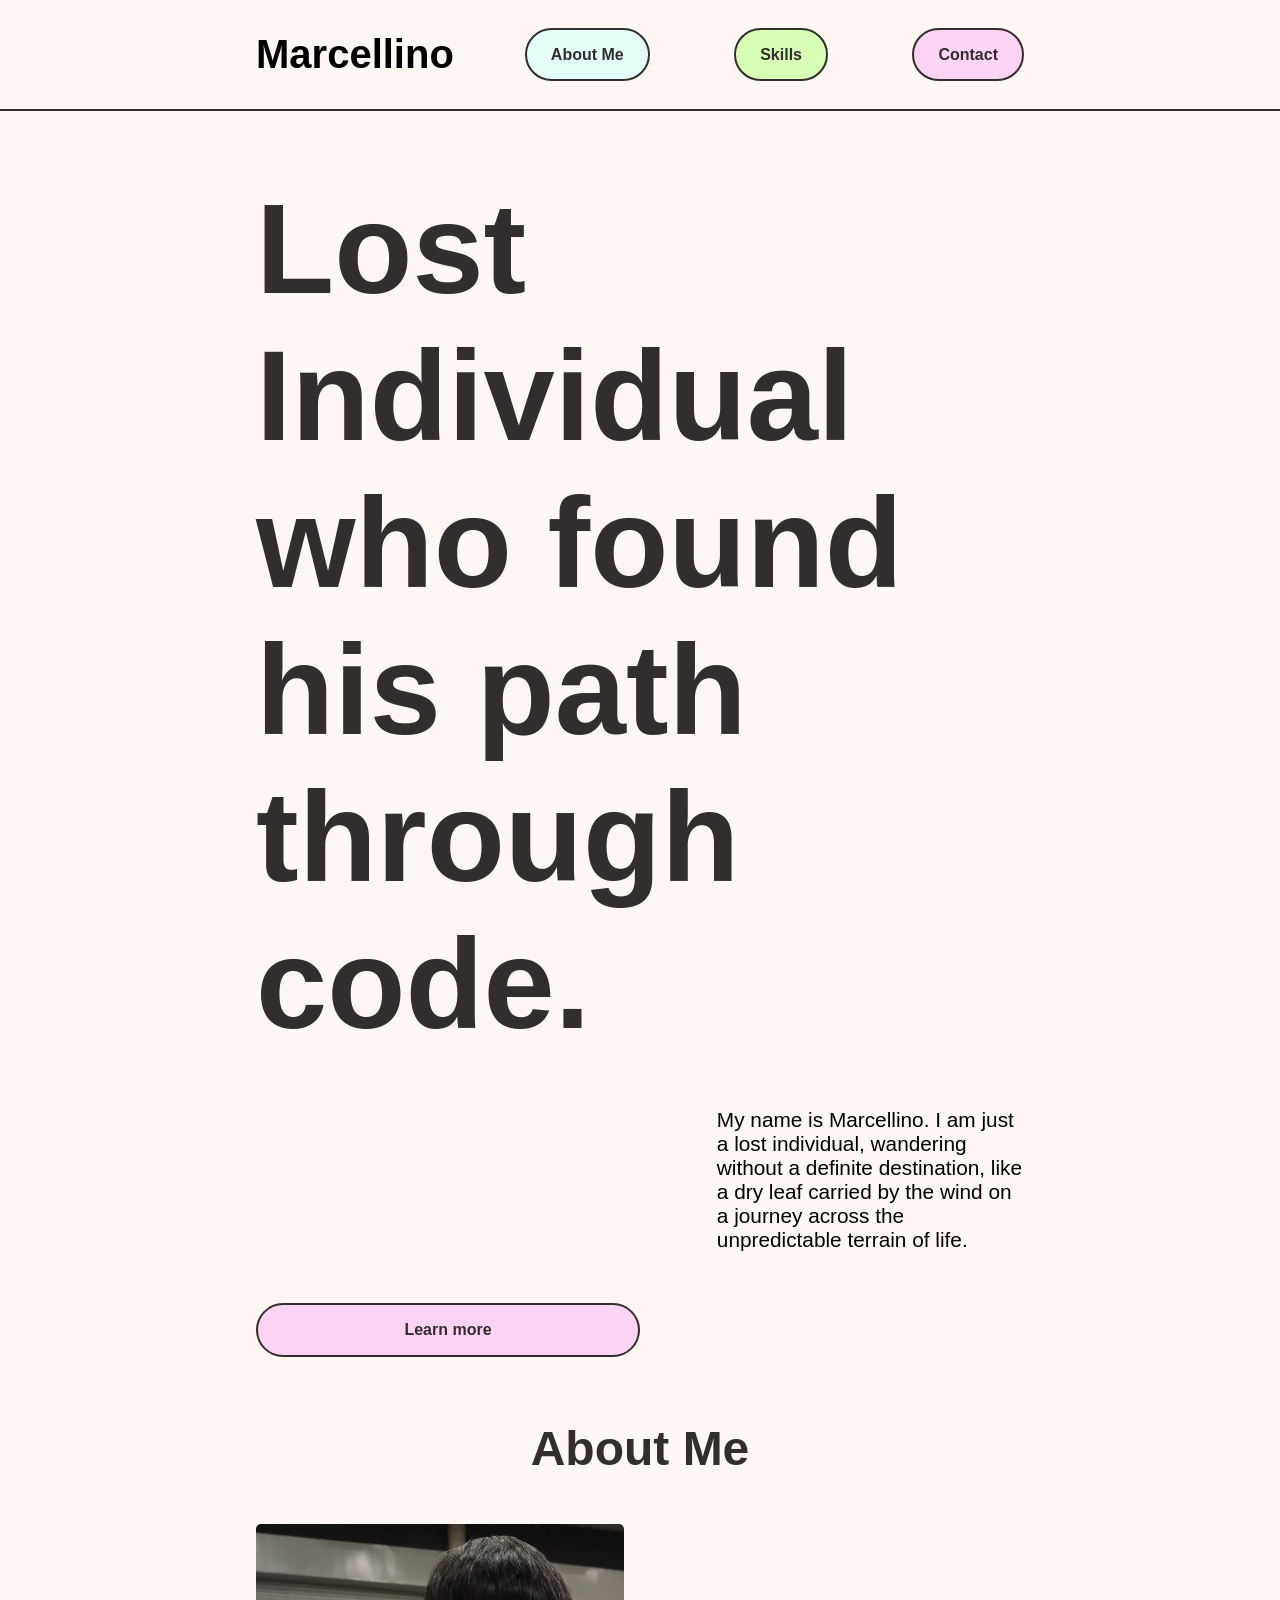
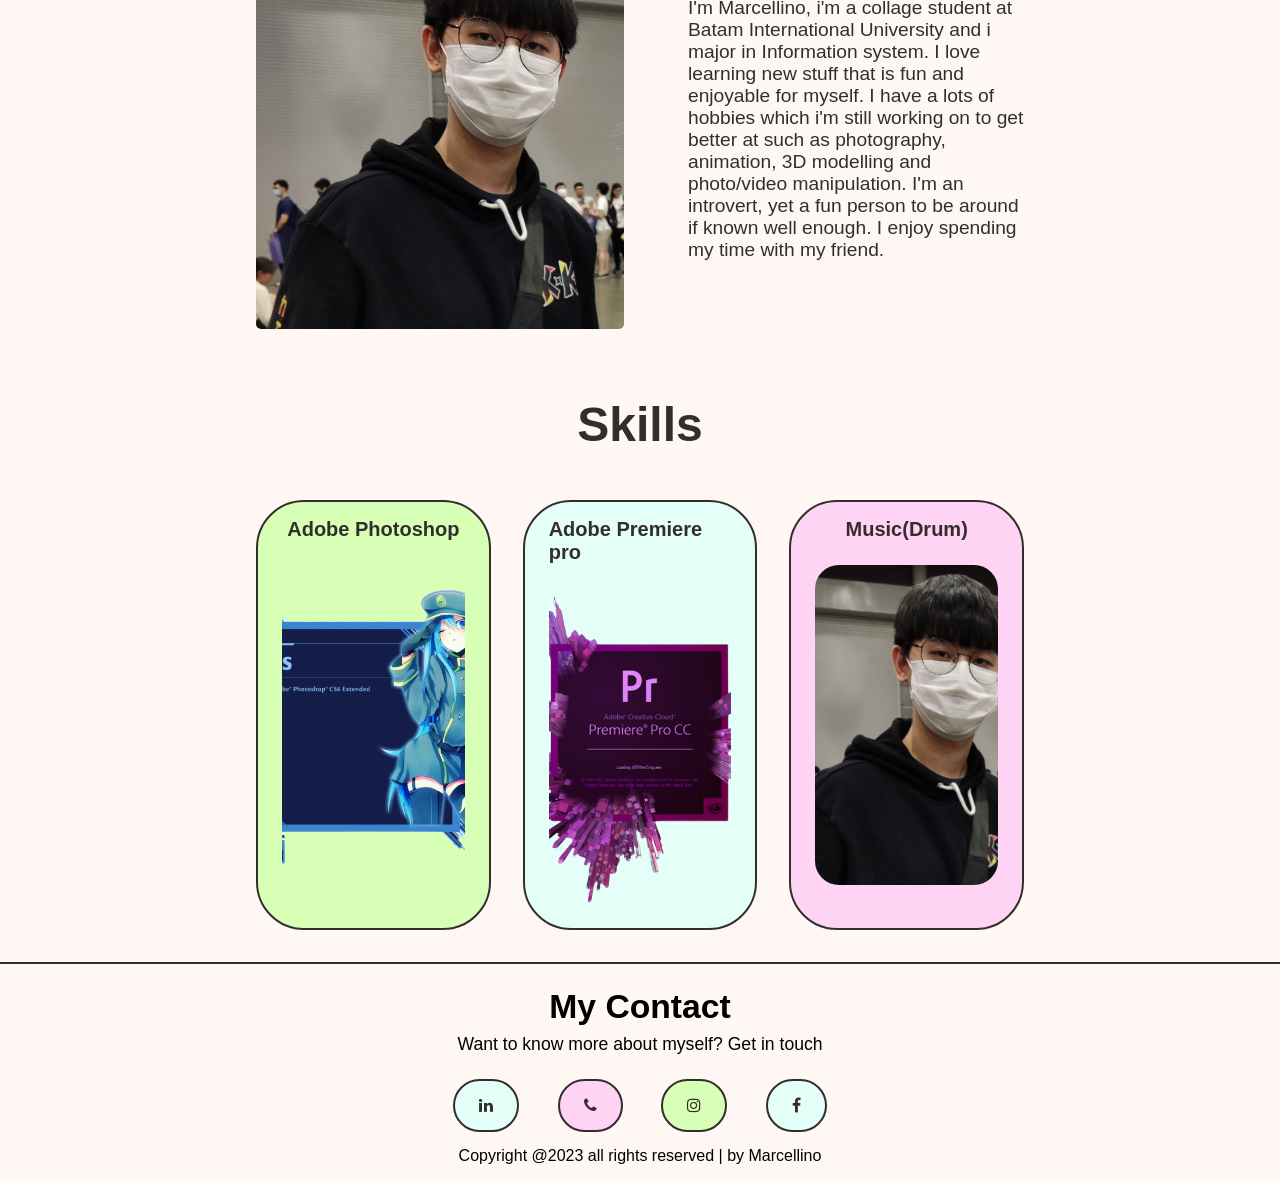
<file: index.html>
<!DOCTYPE html>
<html lang="en">
  <head>
    <meta charset="UTF-8" />
    <meta name="viewport" content="width=device-width, initial-scale=1.0" />
    <title>Marcellino - Portofolio</title>
    <link rel="stylesheet" href="style.css" />
    <link
      rel="stylesheet"
      href="https://cdnjs.cloudflare.com/ajax/libs/font-awesome/4.7.0/css/font-awesome.min.css"
    />
  </head>
  <body>
    <nav class="navbar">
      <h1 class="logo">Marcellino</h1>
      <div class="navigation">
        <a href="#about" class="btn">About Me</a>
        <a href="#skill" class="btn green-btn">Skills</a>
        <a href="#contact" class="btn pink-btn">Contact</a>
      </div>
    </nav>

    <!-- Hero Section Start -->
    <section id="hero">
      <div class="first-hero">
        <h1>Lost Individual who found his path through code.</h1>
      </div>
      <div class="second-hero">
        <p>
          My name is Marcellino. I am just a lost individual, wandering without
          a definite destination, like a dry leaf carried by the wind on a
          journey across the unpredictable terrain of life.
        </p>
      </div>
      <div class="third-hero">
        <a href="/" class="btn pink-btn">Learn more</a>
      </div>
    </section>
    <!-- Hero Section End -->

    <!-- About Me Start -->
    <section id="about">
      <h1 class="header">About Me</h1>
      <div class="about-detail">
        <div class="image">
          <img src="Img/Test2.jpeg" alt="Marcellino" />
        </div>
        <div class="intro">
          <p>
            I'm Marcellino, i'm a collage student at Batam International
            University and i major in Information system. I love learning new
            stuff that is fun and enjoyable for myself. I have a lots of hobbies
            which i'm still working on to get better at such as photography,
            animation, 3D modelling and photo/video manipulation. I'm an
            introvert, yet a fun person to be around if known well enough. I
            enjoy spending my time with my friend.
          </p>
        </div>
      </div>
    </section>

    <section id="skill">
      <h1 class="header">Skills</h1>
      <div class="skill-image-container">
        <div class="btn green-btn skills">
          <h4>Adobe Photoshop</h4>
          <div class="skill-image">
            <img src="Img/PS 1.png" alt="" />
          </div>
        </div>
        <div class="btn btn skills">
          <h4>Adobe Premiere pro</h4>
          <div class="skill-image">
            <img src="Img/PR 1.png" alt="" />
          </div>
        </div>
        <div class="btn pink-btn skills">
          <h4>Music(Drum)</h4>
          <div class="skill-image">
            <img src="Img/Test2.jpeg" alt="" />
          </div>
        </div>
      </div>
    </section>

    <footer id="contact">
      <div class="contact">
        <div class="first-footer">
          <h3>My Contact</h3>
        </div>
        <div class="second-footer">
          <p>Want to know more about myself? Get in touch</p>
        </div>
        <div class="third-footer">
          <ul class="icon">
            <li>
              <a href="" class="btn"><i class="fa fa-linkedin"></i></a>
            </li>
            <li>
              <a href="" class="btn pink-btn"><i class="fa fa-phone"></i></a>
            </li>
            <li>
              <a href="" class="btn green-btn"
                ><i class="fa fa-instagram"></i
              ></a>
            </li>
            <li>
              <a href="" class="btn"><i class="fa fa-facebook"></i></a>
            </li>
          </ul>
        </div>
        <div class="fourth-footer">
          <p>Copyright @2023 all rights reserved | by Marcellino</p>
        </div>
      </div>
    </footer>
  </body>
</html>
</file>
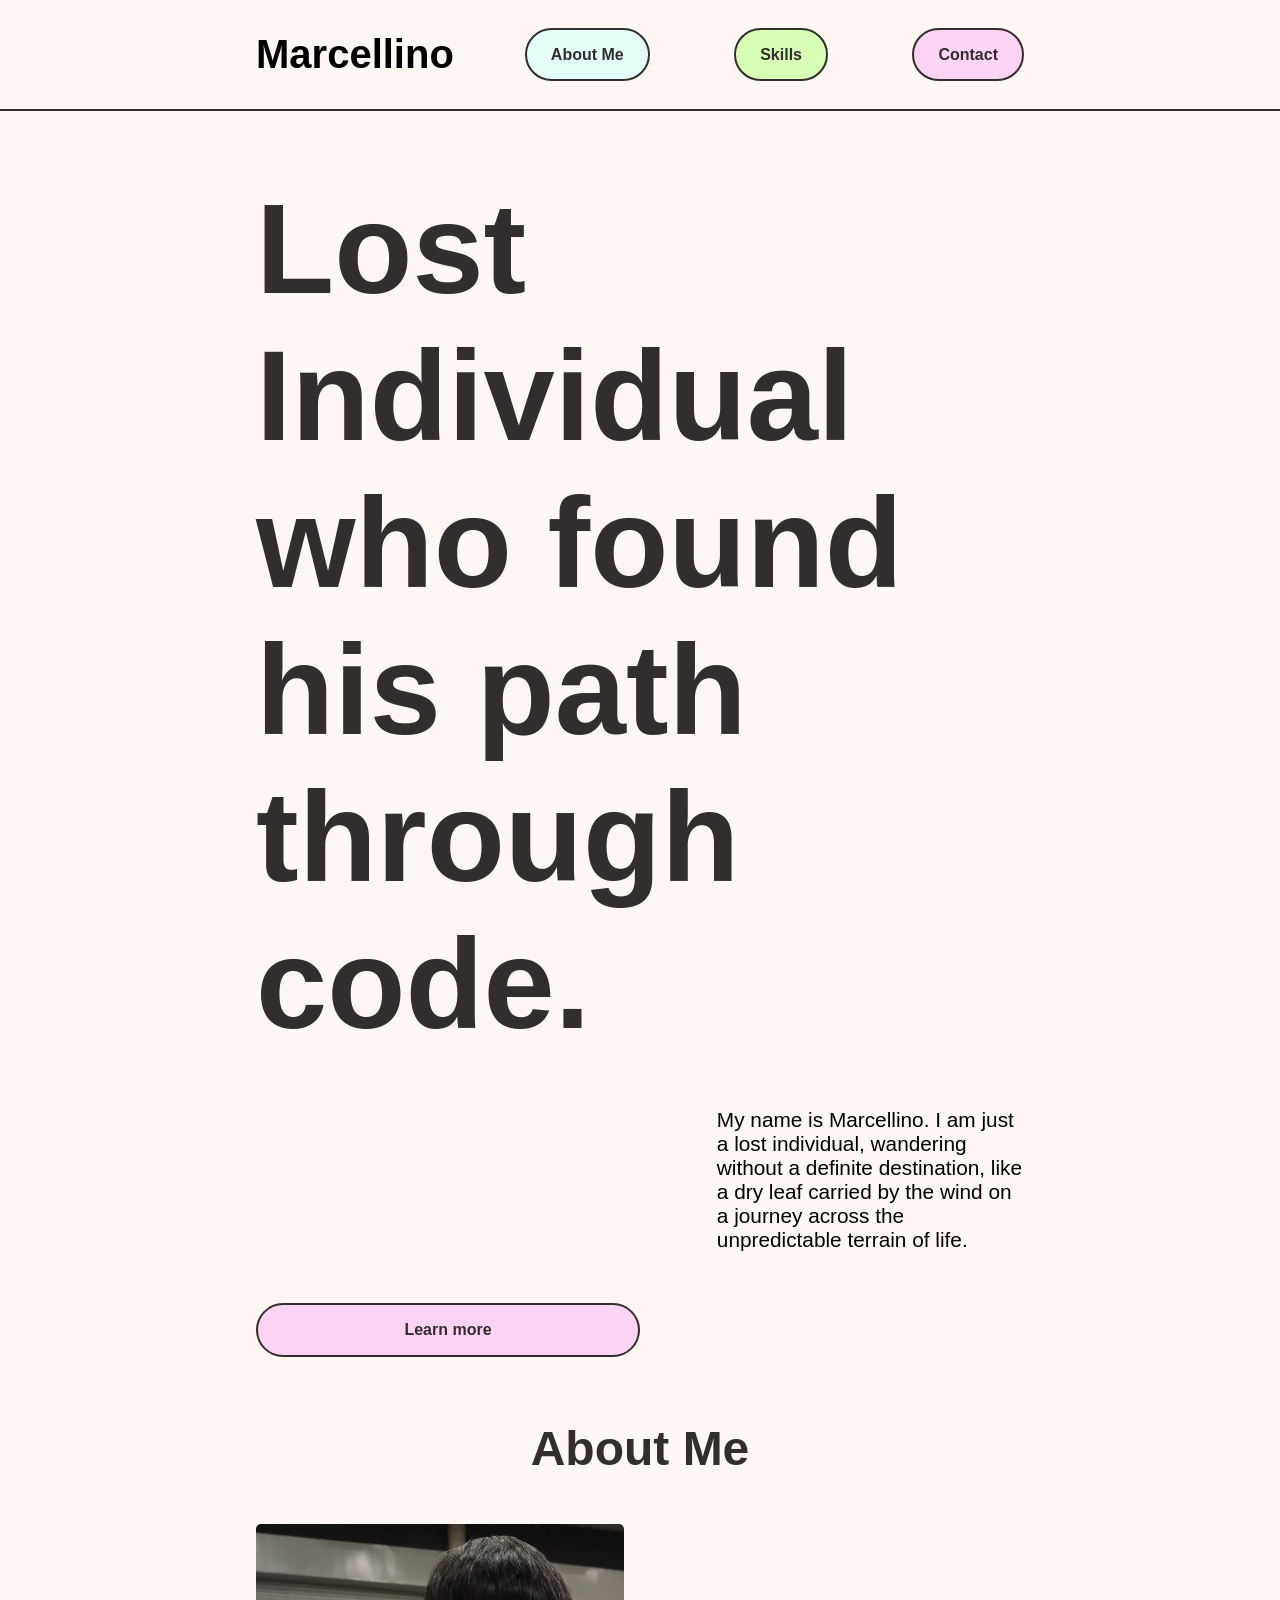
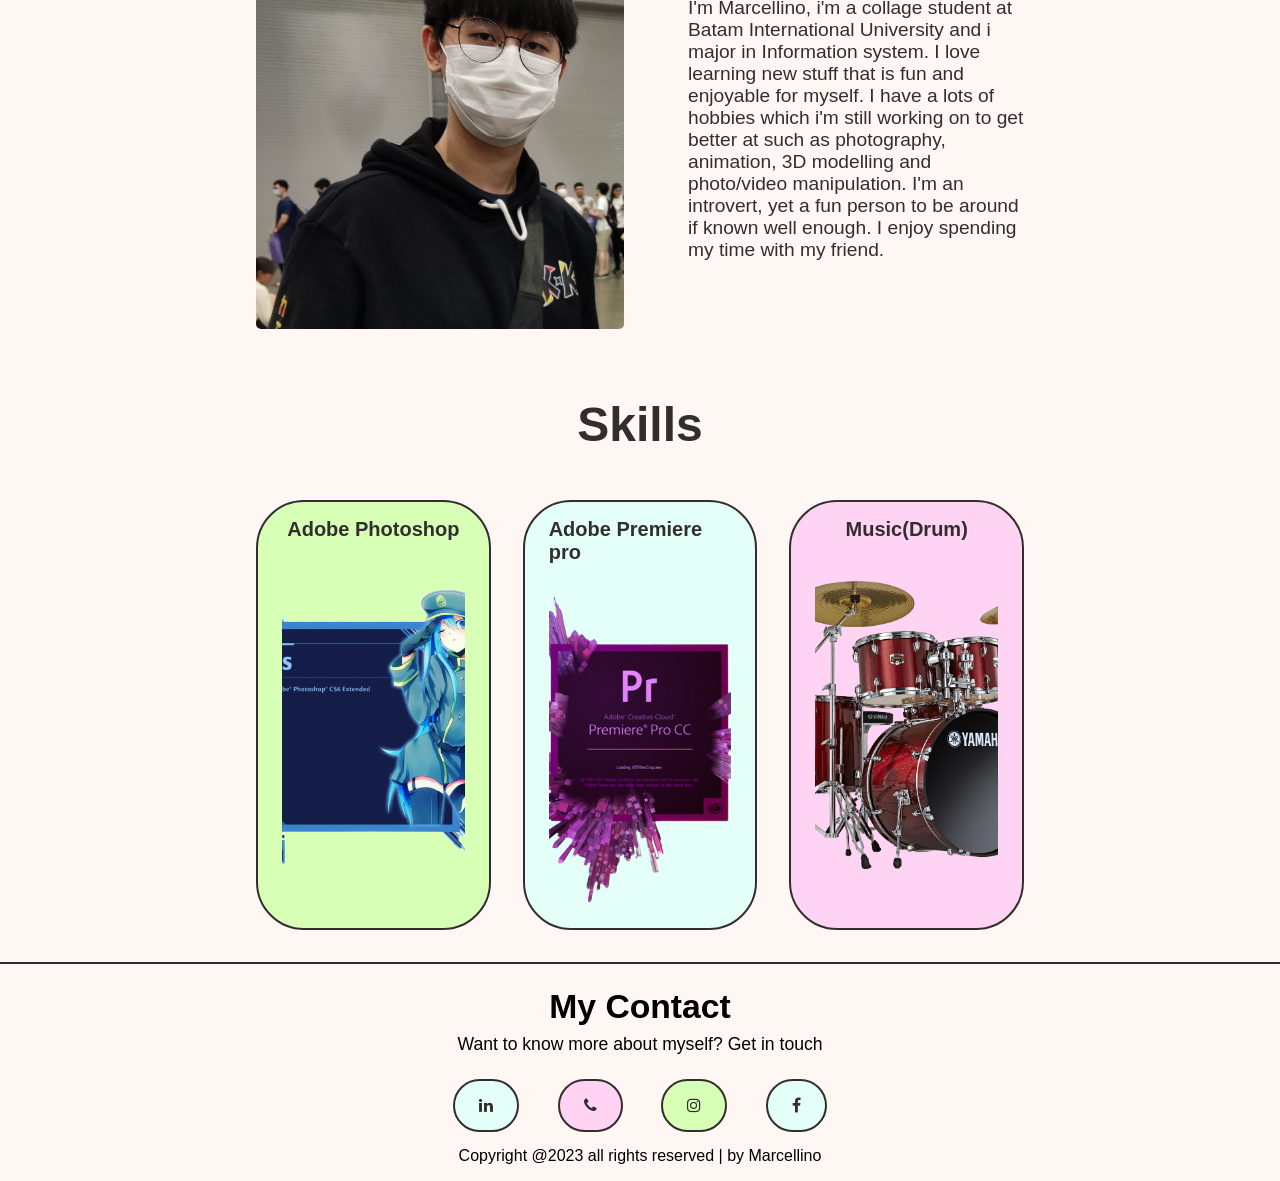
<file: D_Afternoon_Marcellino/index.html>
<!DOCTYPE html>
<html lang="en">
  <head>
    <meta charset="UTF-8" />
    <meta name="viewport" content="width=device-width, initial-scale=1.0" />
    <title>Marcellino - Portofolio</title>
    <link rel="stylesheet" href="style.css" />
    <link
      rel="stylesheet"
      href="https://cdnjs.cloudflare.com/ajax/libs/font-awesome/4.7.0/css/font-awesome.min.css"
    />
  </head>
  <body>
    <nav class="navbar">
      <h1 class="logo">Marcellino</h1>
      <div class="navigation">
        <a href="#about" class="btn">About Me</a>
        <a href="#skill" class="btn green-btn">Skills</a>
        <a href="#contact" class="btn pink-btn">Contact</a>
      </div>
    </nav>

    <!-- Hero Section Start -->
    <section id="hero">
      <div class="first-hero">
        <h1>Lost Individual who found his path through code.</h1>
      </div>
      <div class="second-hero">
        <p>
          My name is Marcellino. I am just a lost individual, wandering without
          a definite destination, like a dry leaf carried by the wind on a
          journey across the unpredictable terrain of life.
        </p>
      </div>
      <div class="third-hero">
        <a href="/" class="btn pink-btn">Learn more</a>
      </div>
    </section>
    <!-- Hero Section End -->

    <!-- About Me Start -->
    <section id="about">
      <h1 class="header">About Me</h1>
      <div class="about-detail">
        <div class="image">
          <img src="Img/Test2.jpeg" alt="Marcellino" />
        </div>
        <div class="intro">
          <p>
            I'm Marcellino, i'm a collage student at Batam International
            University and i major in Information system. I love learning new
            stuff that is fun and enjoyable for myself. I have a lots of hobbies
            which i'm still working on to get better at such as photography,
            animation, 3D modelling and photo/video manipulation. I'm an
            introvert, yet a fun person to be around if known well enough. I
            enjoy spending my time with my friend.
          </p>
        </div>
      </div>
    </section>

    <section id="skill">
      <h1 class="header">Skills</h1>
      <div class="skill-image-container">
        <div class="btn green-btn skills">
          <h4>Adobe Photoshop</h4>
          <div class="skill-image">
            <img src="Img/PS 1.png" alt="" />
          </div>
        </div>
        <div class="btn btn skills">
          <h4>Adobe Premiere pro</h4>
          <div class="skill-image">
            <img src="Img/PR 1.png" alt="" />
          </div>
        </div>
        <div class="btn pink-btn skills">
          <h4>Music(Drum)</h4>
          <div class="skill-image">
            <img src="Img/DRUM.png" alt="" />
          </div>
        </div>
      </div>
    </section>

    <footer id="contact">
      <div class="contact">
        <div class="first-footer">
          <h3>My Contact</h3>
        </div>
        <div class="second-footer">
          <p>Want to know more about myself? Get in touch</p>
        </div>
        <div class="third-footer">
          <ul class="icon">
            <li>
              <a href="" class="btn"><i class="fa fa-linkedin"></i></a>
            </li>
            <li>
              <a href="" class="btn pink-btn"><i class="fa fa-phone"></i></a>
            </li>
            <li>
              <a href="" class="btn green-btn"
                ><i class="fa fa-instagram"></i
              ></a>
            </li>
            <li>
              <a href="" class="btn"><i class="fa fa-facebook"></i></a>
            </li>
          </ul>
        </div>
        <div class="fourth-footer">
          <p>Copyright @2023 all rights reserved | by Marcellino</p>
        </div>
      </div>
    </footer>
  </body>
</html>
</file>
<file: style.css>
:root {
 --primary-color: #FFF7F3;
 --secondary-color: #332E2E;
 --blue-color: #E3FFF8;
 --pink-color: #FFD3F3;
 --green-color: #D8FFB6;
 --page-pading-x: 16rem;
}

* {
    margin: 0;
    padding: 0;
    box-sizing: border-box;
    font-family: 'Gill Sans', 'Gill Sans MT', Calibri, 'Trebuchet MS', sans-serif;
    scroll-behavior: smooth;
}

/* Buttons */

.btn {
    padding: 1rem 1.5rem;
    background: var(--blue-color);
    text-decoration: none;
    color: var(--secondary-color);
    border: 2px solid var(--secondary-color);
    border-radius: 48px;
    font-size: 1rem;
    font-weight: bold;
}

.btn:hover {
    background: #fff;
}

.btn.pink-btn {
    background: var(--pink-color);
}

.btn.pink-btn:hover {
    background: #fff;
}
.btn.green-btn {
    background:var(--green-color) ;
}
.btn.green-btn:hover {
    background: #fff;
}

/* Navbar */

nav.navbar {
    display: flex;
    background: var(--primary-color);
    padding:2rem var(--page-pading-x);
    justify-content: space-between;
    align-items: center;
    border-bottom: 2px solid var(--secondary-color);
}
nav h1 {
    font-size: 2.5rem;
}
.navigation a{
    display: inline;
    margin: 0 2.5rem;
}
.navigation a:last-child {
    margin-right: 0;
}

/* Hero Section */

#hero {
    width: 100%;
    min-height: 100vh;
    background: var(--primary-color);
    padding: 4rem var(--page-pading-x) 2rem var(--page-pading-x);
    display: flex;
    flex-direction: column;
    gap: 1.2rem;
}

#hero .first-hero h1 {
    color: var(--secondary-color);
    font-size: 8rem;
}

#hero .second-hero {
    display: flex;
    justify-content: flex-end;
    padding: 2rem 0;
}


#hero .second-hero p {
    max-width: 40%;
    font-size: 1.3rem;
}

#hero .third-hero {
    display: flex;
    width: 100% ;
}

#hero .third-hero a {
    width: 50%;
    text-align: center;
}

/* About Me */

#about {
    width: 100%;
    display: flex;
    padding: 2rem var(--page-pading-x);
    background: var(--primary-color);
    flex-direction: column;
    align-items: center;
}
.header {
    font-size: 3rem;
    color: var(--secondary-color);
    margin-bottom: 3rem;
}
.about-detail {
    display: flex;
    align-items: center;
    gap: 4rem;
}

.image img{
    width: 23rem;
    border-radius: 5px;
}
.intro {
    max-width: 40rem;
    color: var(--secondary-color);
    font-size: 1.2rem;
}

/* Skills */

#skill {
    display: flex;
    padding: 2rem var(--page-pading-x);
    background: var(--primary-color);
    flex-direction: column;
    align-items: center;
}

#skill .skill-image-container {
    max-width: 100%;
    display: flex;
    gap: 2rem;
}

#skill .skill-image-container > div {
    width: 33%;
    display: flex;
    align-items: center;
    flex-direction: column;
    gap: 1.5rem;
}

#skill .skill-image-container > div > h4 {
    font-size: 1.25rem;
}

#skill .skill-image-container > div > div.skill-image img {
    max-width: 100%;
    border-radius: 24px;
    height: 20rem;
    object-fit: cover;
}  


/* footer */

footer { 
    width: 100%
}

.first-footer {
    font-size: 1.8rem;
    margin-bottom: 0.5rem;
}
.second-footer {
    font-size: 1.1rem;
}

.contact {
    background: var(--primary-color);
    border-top: 2px solid var(--secondary-color);
    display: flex;
    justify-content: center;
    align-items: center;
    flex-direction: column;
    padding: 1.5rem 0 1rem 0;
    text-align: center;
}

.icon {
    width: 100%;
    list-style: none;
    color: var(--secondary-color);
    display: flex;
    align-items: center;
    justify-content: center;
    font-size: 2.5rem;
    margin-bottom: 0.5rem;
}
.icon li {
    margin: 1.2rem;
}
</file>
<file: D_Afternoon_Marcellino/style.css>
:root {
 --primary-color: #FFF7F3;
 --secondary-color: #332E2E;
 --blue-color: #E3FFF8;
 --pink-color: #FFD3F3;
 --green-color: #D8FFB6;
 --page-pading-x: 16rem;
}

* {
    margin: 0;
    padding: 0;
    box-sizing: border-box;
    font-family: 'Gill Sans', 'Gill Sans MT', Calibri, 'Trebuchet MS', sans-serif;
    scroll-behavior: smooth;
}

/* Buttons */

.btn {
    padding: 1rem 1.5rem;
    background: var(--blue-color);
    text-decoration: none;
    color: var(--secondary-color);
    border: 2px solid var(--secondary-color);
    border-radius: 48px;
    font-size: 1rem;
    font-weight: bold;
}

.btn:hover {
    background: #fff;
}

.btn.pink-btn {
    background: var(--pink-color);
}

.btn.pink-btn:hover {
    background: #fff;
}
.btn.green-btn {
    background:var(--green-color) ;
}
.btn.green-btn:hover {
    background: #fff;
}

/* Navbar */

nav.navbar {
    display: flex;
    background: var(--primary-color);
    padding:2rem var(--page-pading-x);
    justify-content: space-between;
    align-items: center;
    border-bottom: 2px solid var(--secondary-color);
}
nav h1 {
    font-size: 2.5rem;
}
.navigation a{
    display: inline;
    margin: 0 2.5rem;
}
.navigation a:last-child {
    margin-right: 0;
}

/* Hero Section */

#hero {
    width: 100%;
    min-height: 100vh;
    background: var(--primary-color);
    padding: 4rem var(--page-pading-x) 2rem var(--page-pading-x);
    display: flex;
    flex-direction: column;
    gap: 1.2rem;
}

#hero .first-hero h1 {
    color: var(--secondary-color);
    font-size: 8rem;
}

#hero .second-hero {
    display: flex;
    justify-content: flex-end;
    padding: 2rem 0;
}


#hero .second-hero p {
    max-width: 40%;
    font-size: 1.3rem;
}

#hero .third-hero {
    display: flex;
    width: 100% ;
}

#hero .third-hero a {
    width: 50%;
    text-align: center;
}

/* About Me */

#about {
    width: 100%;
    display: flex;
    padding: 2rem var(--page-pading-x);
    background: var(--primary-color);
    flex-direction: column;
    align-items: center;
}
.header {
    font-size: 3rem;
    color: var(--secondary-color);
    margin-bottom: 3rem;
}
.about-detail {
    display: flex;
    align-items: center;
    gap: 4rem;
}

.image img{
    width: 23rem;
    border-radius: 5px;
}
.intro {
    max-width: 40rem;
    color: var(--secondary-color);
    font-size: 1.2rem;
}

/* Skills */

#skill {
    display: flex;
    padding: 2rem var(--page-pading-x);
    background: var(--primary-color);
    flex-direction: column;
    align-items: center;
}

#skill .skill-image-container {
    max-width: 100%;
    display: flex;
    gap: 2rem;
}

#skill .skill-image-container > div {
    width: 33%;
    display: flex;
    align-items: center;
    flex-direction: column;
    gap: 1.5rem;
}

#skill .skill-image-container > div > h4 {
    font-size: 1.25rem;
}

#skill .skill-image-container > div > div.skill-image img {
    max-width: 100%;
    border-radius: 24px;
    height: 20rem;
    object-fit: cover;
}  


/* footer */

footer { 
    width: 100%
}

.first-footer {
    font-size: 1.8rem;
    margin-bottom: 0.5rem;
}
.second-footer {
    font-size: 1.1rem;
}

.contact {
    background: var(--primary-color);
    border-top: 2px solid var(--secondary-color);
    display: flex;
    justify-content: center;
    align-items: center;
    flex-direction: column;
    padding: 1.5rem 0 1rem 0;
    text-align: center;
}

.icon {
    width: 100%;
    list-style: none;
    color: var(--secondary-color);
    display: flex;
    align-items: center;
    justify-content: center;
    font-size: 2.5rem;
    margin-bottom: 0.5rem;
}
.icon li {
    margin: 1.2rem;
}
</file>
